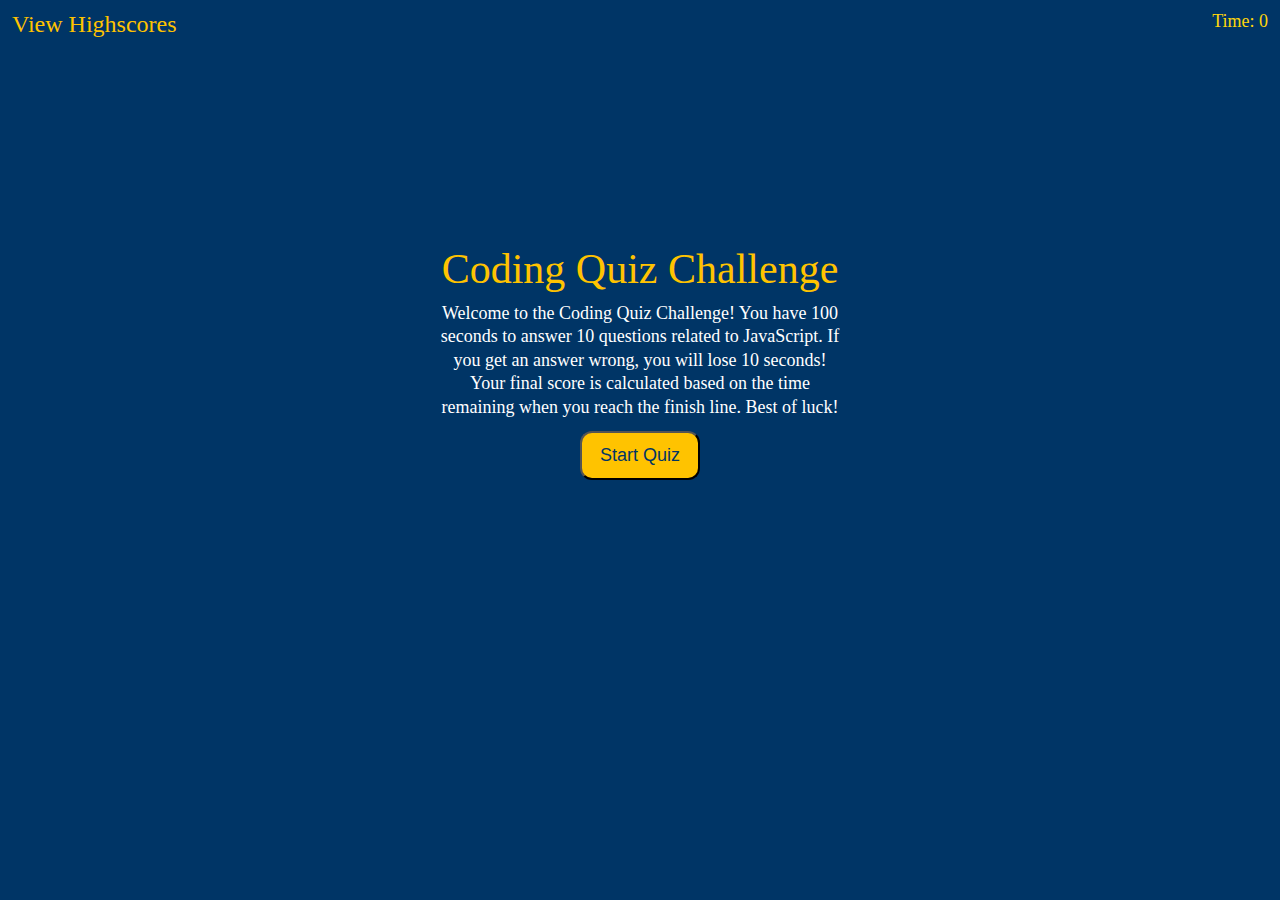
<file: index.html>
<!DOCTYPE html>
<html lang="en">
<head>
    <meta charset="UTF-8">
    <meta http-equiv="X-UA-Compatible" content="IE=edge">
    <meta name="viewport" content="width=device-width, initial-scale=1.0">
    <link rel="stylesheet" href="assets/css/reset.css">
    <link rel="stylesheet" href="assets/css/style.css">
    <title>Coding Quiz</title>
</head>
<body>
    <header>
        <nav class="nav" id="nav">
            <a href="./highScoresList.html" id="high-scores">View Highscores</a>
            <p class="time">Time: <span id="timer">0</span></p>
        </nav>
    </header>

        <!-- Staring page  -->
        <main class="main">
            <section id="start">
                <h1 id="title">Coding Quiz Challenge</h1>
                <p>
                    Welcome to the Coding Quiz Challenge! You have 100 seconds to answer 10 questions related to JavaScript. If you get an answer wrong, you will lose 10 seconds! Your final score is calculated based on the time remaining when you reach the finish line. Best of luck!
                </p>
                <button id="start-button">Start Quiz</button>
            </section>

            <!-- Section for the questions and answers -->
            <div id="questions-section" class="hidden">
                <h3 id="new-question"></h3>
                <div class="options-list" id="options-list"></div>
            </div>

            <!-- Final screen for user to submit their score -->
            <div id="final-screen" class="hidden">
                <h3>You've reached the finish line!</h3>
                <p>
                    Here is your final score: <span id="score"></span>
                </p>
                <p>Let's save your score!</p>
                <p>
                    Enter your initials: <input type="text" id="initials">
                    <button id="save-score">Save Score</button>
                </p>
                <a href="./index.html" id="back-button">Go Back</a>
            </div>

            <!-- displays when the user is right or wrong -->
            <div id="grade" class="grade hidden"></div>

        </main>
    
    <script src="assets/js/questions.js"></script>
    <script src="assets/js/script.js"></script>
</body>
</html>
</file>
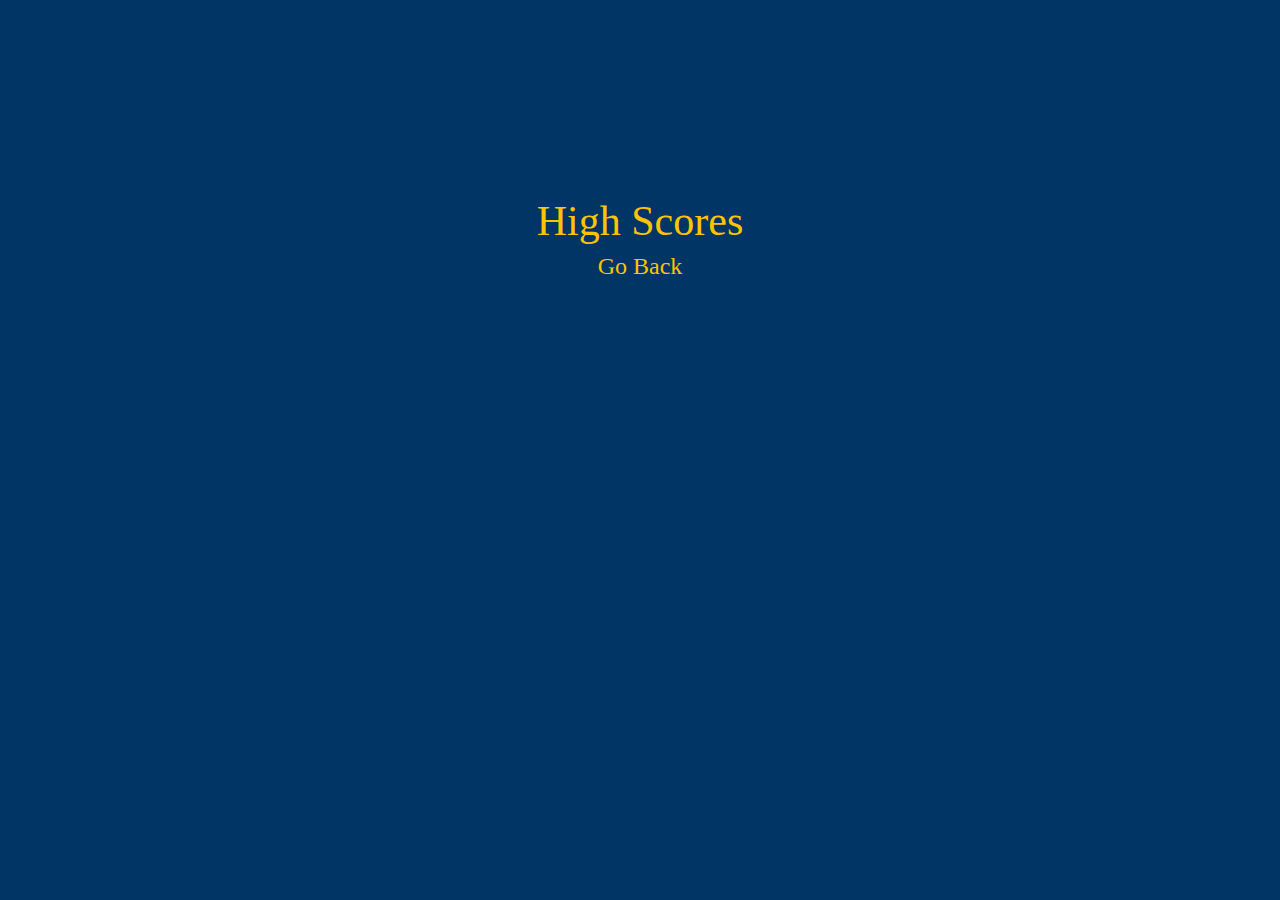
<file: highScoresList.html>
<!DOCTYPE html>
<html lang="en">
<head>
    <meta charset="UTF-8">
    <meta http-equiv="X-UA-Compatible" content="IE=edge">
    <meta name="viewport" content="width=device-width, initial-scale=1.0">
    
    <link rel="stylesheet" href="assets/css/reset.css">
    <link rel="stylesheet" href="assets/css/style.css">
    <title>High Scores</title>
</head>
<body>

    <main class="main">
        <h1 id="high-score-title">High Scores</h1>
        <ul id="high-scores-list"></ul>
        <div>
            <a href="index.html" id="back-button">Go Back</a>
        </div>
    </main>


    <script src="assets/js/highScoresList.js"></script>
</body>
</html>
</file>
<file: assets/css/style.css>
:root {
    --prussian-blue: #003566;
    --royal-blue: #001d3d;
    --mikado-yellow: #ffc300;
    --gold-web: #ffd60a;
}

body {
    background-color: var(--prussian-blue);
    color: white;
}

h1 {
    font-size: 42px;
    margin-bottom: 12px;
    color: var(--mikado-yellow);
}

h3 {
    font-size: 28px;
    color: var(--mikado-yellow);
}

#final-screen p {
    font-size: 16px;
}

#initials {
    margin-bottom: 12px;
}

.nav {
    display: flex;
    flex-direction: row;
    justify-content: space-between;
    padding: 12px;
}

.time,
#timer {
    color: var(--gold-web);
    font-size: 18px;
}

.main {
    display: flex;
    flex-direction: column;
    justify-content: center;
    align-items: center;
    margin-top: 200px;
    text-align: center;
}

.main p {
    width: 400px;
    font-size: 18px;
    line-height: 1.3;
    margin-bottom: 12px;
}

.hidden {
    display: none;
}

#new-question {
    font-size: 36px;
    color: var(--mikado-yellow);
    margin-bottom: 12px;
}

button,
.option {
    background-color: var(--mikado-yellow);
    color: var(--prussian-blue);
    padding: 12px 18px;
    font-size: 18px;
    border-radius: 12px;
    cursor: pointer;
}

button:hover {
    background-color: var(--gold-web);
}

.option {
    display: block;
    margin-bottom: 4px;
}

.grade {
    font-size: 20px;
    color: var(--gold-web);
}

a {
    text-decoration: none;
    font-size: 24px;
    color: var(--mikado-yellow);
}

a:hover {
    color: var(--gold-web);
}
</file>
